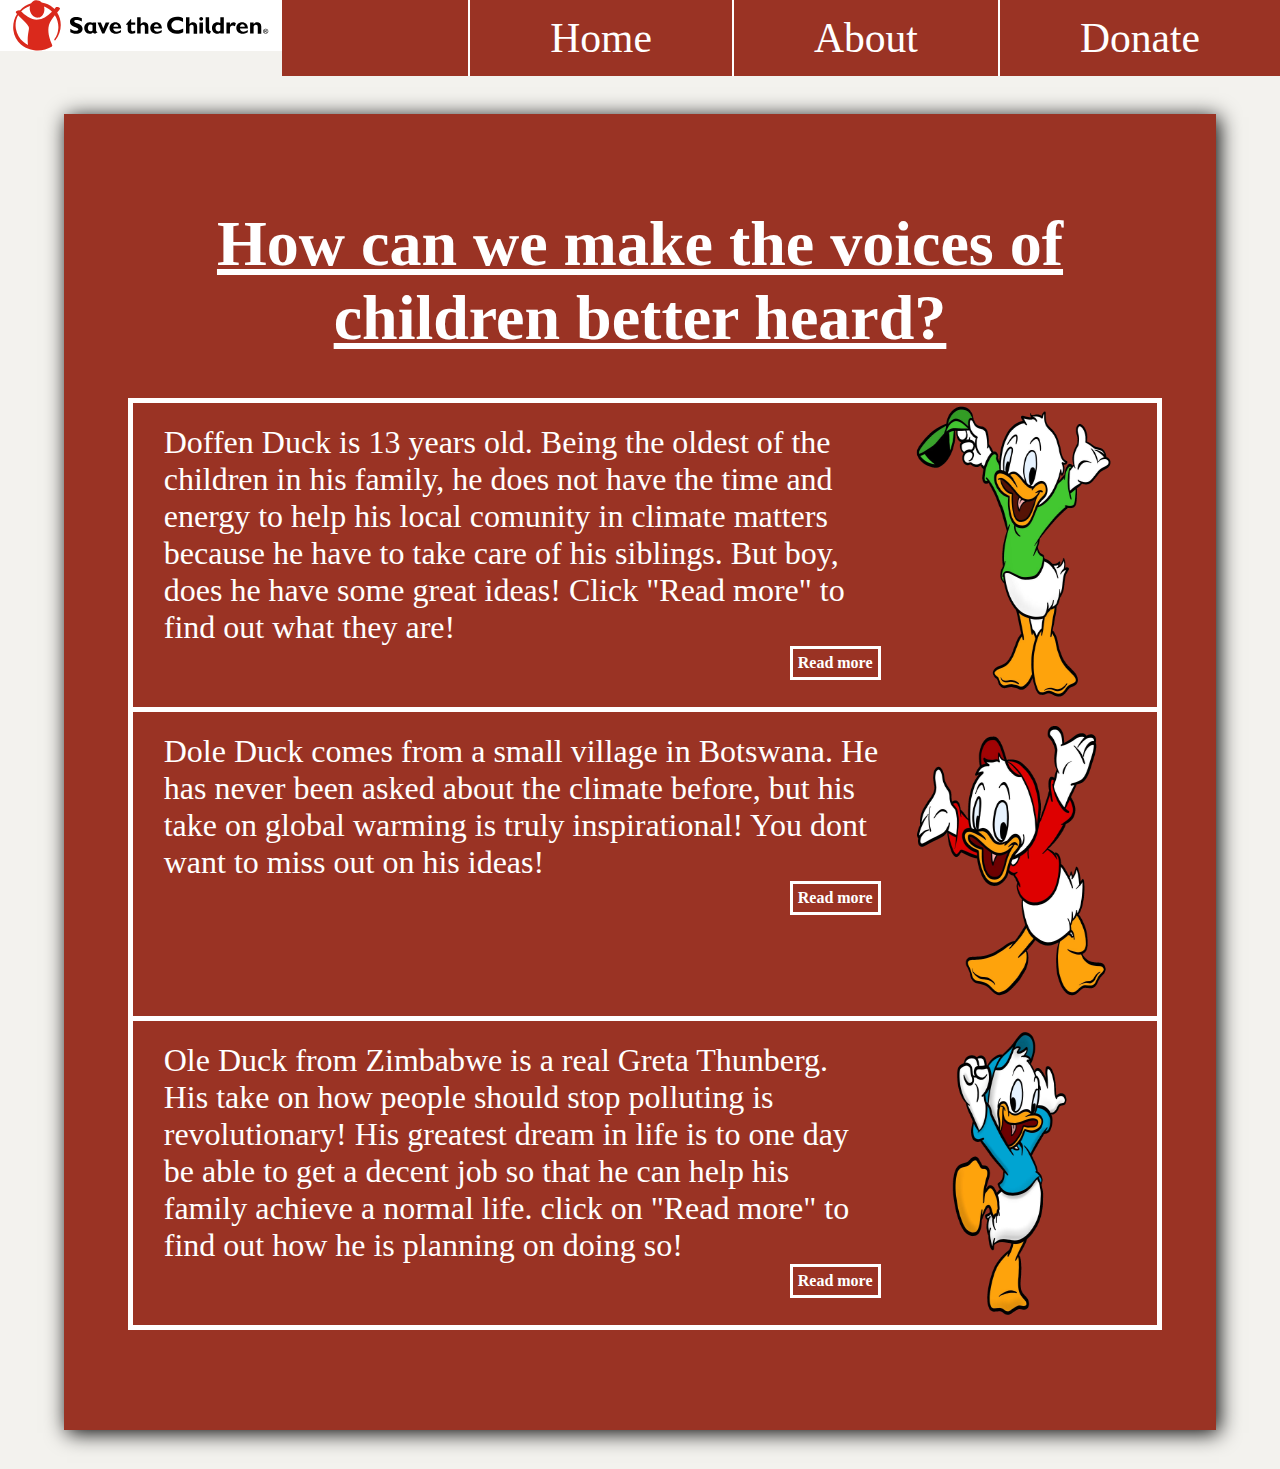
<file: html/index.html>
<!DOCTYPE html>
<html lang="en" dir="ltr">
  <head>
    <link rel="stylesheet" href="../styles.css">
    <meta charset="utf-8">
    <title>ICW: Homepage</title>
  </head>
  <body>
    <div class="FullPage bg-greyish">
      <div class="navbar">
        <a href="index.html">
          <img src="..\img\logo.svg" alt="the logo">
        </a>
        <ul>
          <li>
            <a href="donate.html">Donate</a>
          </li>
          <li>
            <a href="about.html">About</a>
          </li>
          <li>
            <a href="index.html">Home</a>
          </li>
        </ul>
      </div>
      <div class="main">
        <h1>How can we make the voices of children better heard?</h1>
        <div class="childs">
          <div class="childbox flexy">
          <div class="short_story">
          <p>
          Doffen Duck is 13 years old. Being the oldest of the children
          in his family, he does not have the time and energy to help
          his local comunity in climate matters because he have to take care
          of his siblings. But boy, does he have some great ideas! Click "Read more" 
          to find out what they are! </p>
            <a href="child_1.html">Read more</a>
          </div>
          <div class="selfie">
            <a href="child_1.html">
            <img src="../img/1.png">
            </a>
          </div>
          </div>
          <div class="childbox flexy">
        <div class="short_story">
          <p>
          Dole Duck comes from a small village in Botswana. 
          He has never been asked about the climate before, 
          but his take on global warming is truly inspirational! 
          You dont want to miss out on his ideas! </p>
           <a href="child_2.html">Read more</a>
              </div>
              <div class="selfie">
                <a href="child_2.html">
                <img src="../img/2.png">
                </a>
              </div>
              </div>
            <div class="childbox flexy">
          <div class="short_story">
          <p>
          Ole Duck from Zimbabwe is a real Greta Thunberg. His 
          take on how people should stop polluting is revolutionary! 
          His greatest dream in life is to one day be able to get a 
          decent job so that he can help his family achieve a normal life. 
          click on "Read more" to find out how he is planning on doing so!</p>
           <a href="child_3.html">Read more</a>
              </div>
              <div class="selfie">
                <a href="child_3.html">
                <img src="../img/3.png">
                </a>
              </div>
            </div>



      </div>
    </div>
  </body>
</html>
</file>
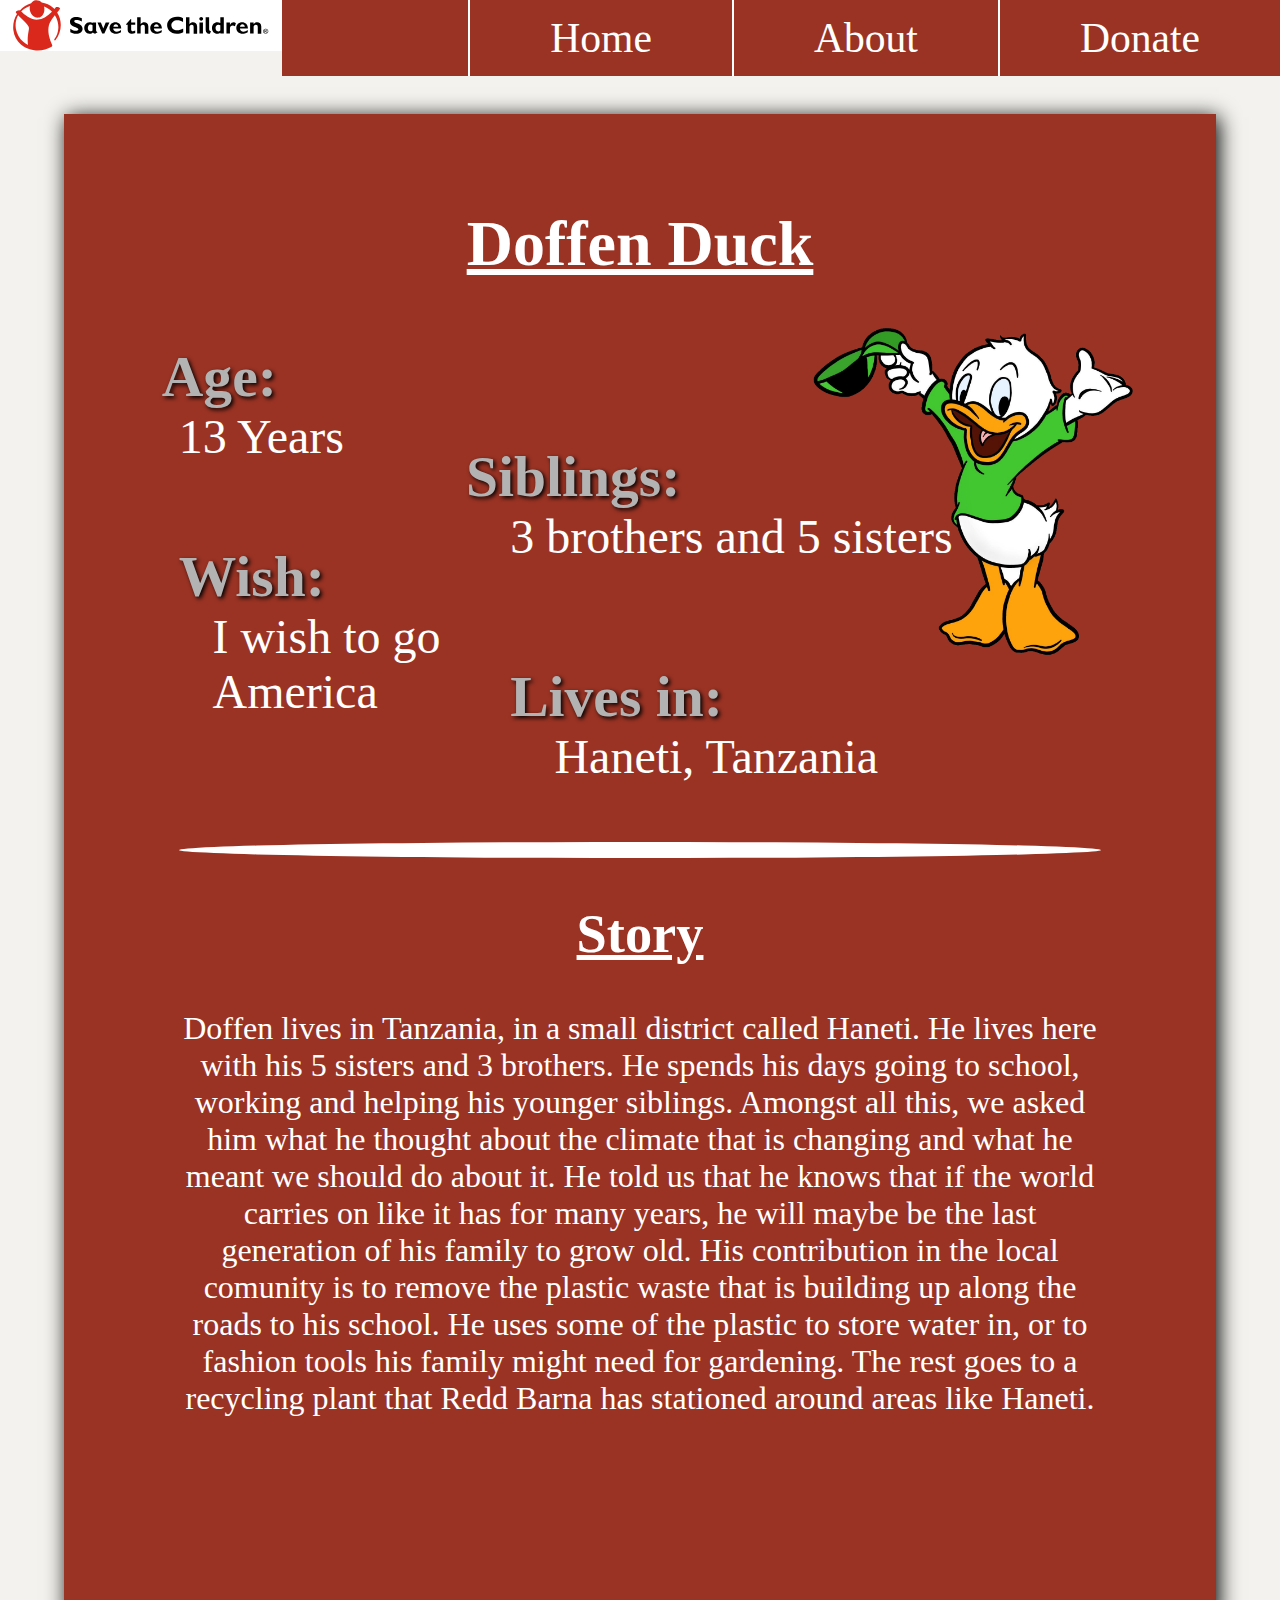
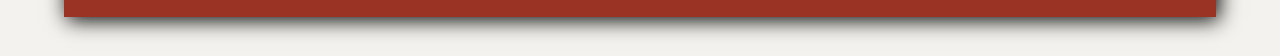
<file: html/child_1.html>
<!DOCTYPE html>
<html lang="en" dir="ltr">

<head>
  <link rel="stylesheet" href="../styles.css">
  <meta charset="utf-8">
  <title>Doffen Duck</title>
</head>

<body>
  <div class="FullPage bg-greyish">
    <div class="navbar">
      <a href="index.html">
        <img src="..\img\logo.svg" alt="the logo">
      </a>
      <ul>
        <li>
          <a href="donate.html">Donate</a>
        </li>
        <li>
          <a href="about.html">About</a>
        </li>
        <li>
          <a href="index.html">Home</a>
        </li>
      </ul>
    </div>
    <div class="main">
      <h1>Doffen Duck</h1>
      <div class="flexy">
        <div class="about_child">
          <span id="Age">
            <h6>Age:</h6>
            <p>13 Years</p>
          </span>
          <span id="Wish">
            <h6>Wish:</h6>
            <p>I wish to go America</p>
          </span>
        </div>
        <div class="about_child">
          <span id="Siblings">
            <h6>Siblings:</h6>
            <p>3 brothers and 5 sisters</p>
          </span>
          <span id="child_Location">
            <h6>Lives in:</h6>
            <p>Haneti, Tanzania</p>
          </span>
        </div>
        <div class="about_child">
          <img src="../img/1.png" alt="A picture of the child">
          <!-- source=https://sketchok.com/cartoon-characters/various/how-to-draw-louie-duck -->
        </div>
      </div>
      <div class="Story">
        <hr style=" border: 8px solid white;
                    border-radius: 80%;">
        <h2>Story</h2>
        <p>
          Doffen lives in Tanzania, in a small district called Haneti. He lives here with his 5 sisters and 3 brothers.
          He spends his days going to school, working and helping his younger siblings. Amongst all this, we asked him
          what he thought about the climate that is changing and what he meant we should do about it. He told us that he
          knows that if the world carries on like it has for many years, he will maybe be the last generation of his family
          to grow old. His contribution in the local comunity is to remove the plastic waste that is building up along the roads
          to his school. He uses some of the plastic to store water in, or to fashion tools his family might need for gardening.
          The rest goes to a recycling plant that Redd Barna has stationed around areas like Haneti.
        </p>
      </div>
    </div>
  </div>
</body>

</html>
</file>
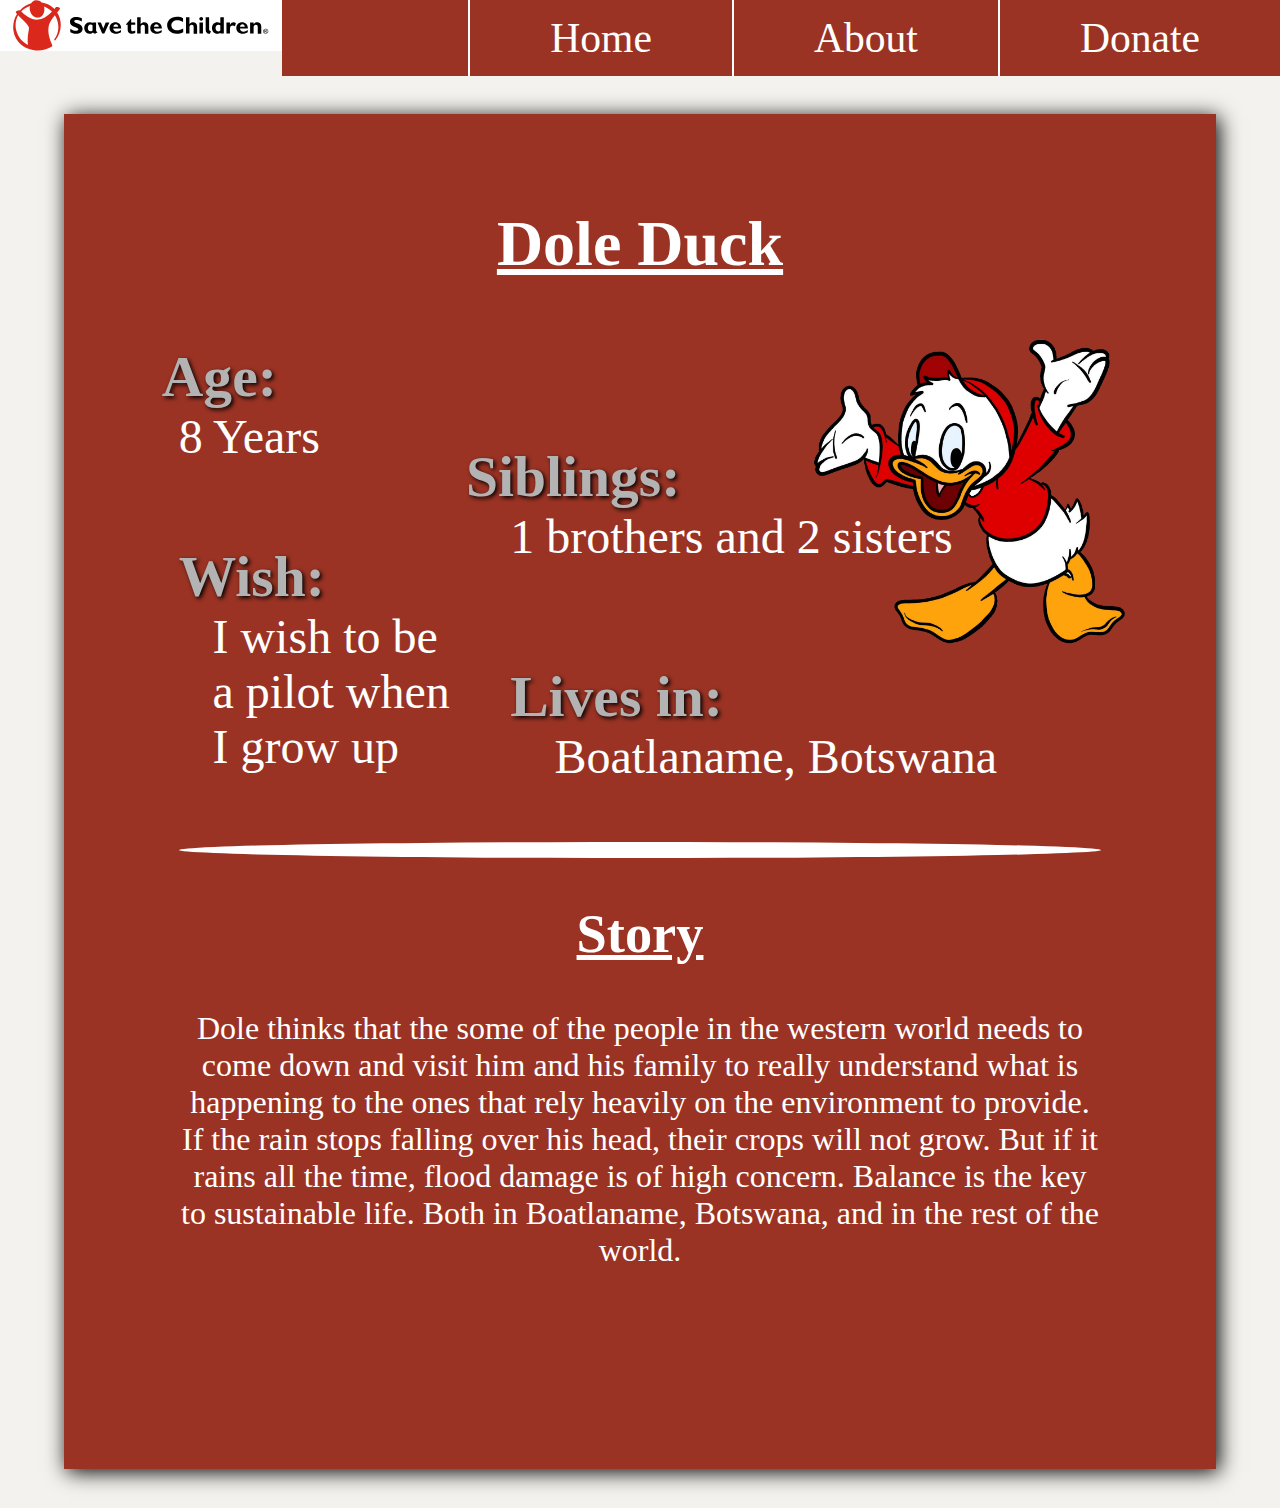
<file: html/child_2.html>
<!DOCTYPE html>
<html lang="en" dir="ltr">

<head>
  <link rel="stylesheet" href="../styles.css">
  <meta charset="utf-8">
  <title>Dole Duck</title>
</head>

<body>
  <div class="FullPage bg-greyish">
    <div class="navbar">
      <a href="index.html">
        <img src="..\img\logo.svg" alt="the logo">
      </a>
      <ul>
        <li>
          <a href="donate.html">Donate</a>
        </li>
        <li>
          <a href="about.html">About</a>
        </li>
        <li>
          <a href="index.html">Home</a>
        </li>
      </ul>
    </div>
    <div class="main">
      <h1>Dole Duck</h1>
      <div class="flexy">
        <div class="about_child">
          <span id="Age">
            <h6>Age:</h6>
            <p>8 Years</p>
          </span>
          <span id="Wish">
            <h6>Wish:</h6>
            <p>I wish to be a pilot when I grow up</p>
          </span>
        </div>
        <div class="about_child">
          <span id="Siblings">
            <h6>Siblings:</h6>
            <p>1 brothers and 2 sisters</p>
          </span>
          <span id="child_Location">
            <h6>Lives in:</h6>
            <p>Boatlaname, Botswana</p>
          </span>
        </div>
        <div class="about_child">
          <img src="../img/2.png" alt="A picture of the child">
          <!-- source=https://sketchok.com/cartoon-characters/various/how-to-draw-huey-duck -->
        </div>
      </div>
      <div class="Story">
        <hr style=" border: 8px solid white;
                    border-radius: 80%;">
        <h2>Story</h2>
        <p>
          Dole thinks that the some of the people in the western world needs to come down and visit him and his family
          to really understand what is happening to the ones that rely heavily on the environment to provide. If the rain
          stops falling over his head, their crops will not grow. But if it rains all the time, flood damage is of high concern.
          Balance is the key to sustainable life. Both in Boatlaname, Botswana, and in the rest of the world.
        </p>
      </div>
    </div>
  </div>
</body>

</html>
</file>
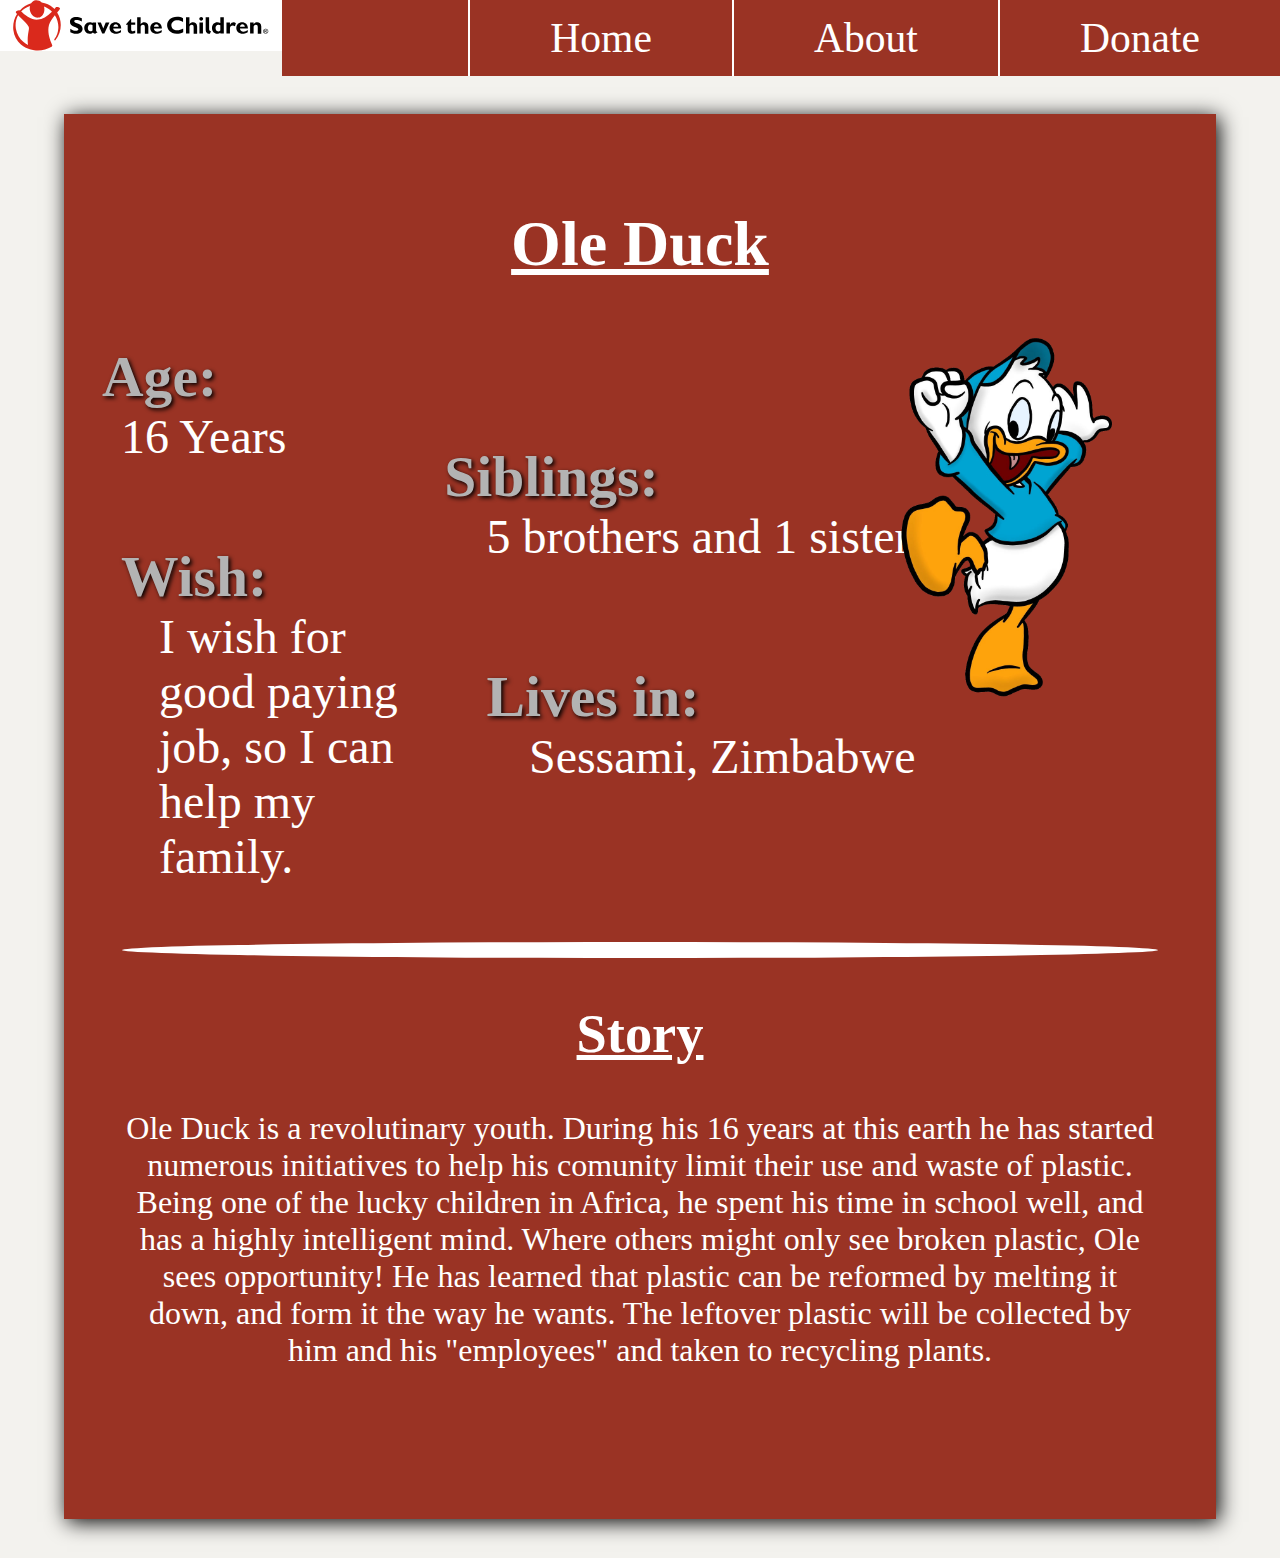
<file: html/child_3.html>
<!DOCTYPE html>
<html lang="en" dir="ltr">

<head>
  <link rel="stylesheet" href="../styles.css">
  <meta charset="utf-8">
  <title>Ole Duck</title>
</head>

<body>
  <div class="FullPage bg-greyish">
    <div class="navbar">
      <a href="index.html">
        <img src="..\img\logo.svg" alt="the logo">
      </a>
      <ul>
        <li>
          <a href="donate.html">Donate</a>
        </li>
        <li>
          <a href="about.html">About</a>
        </li>
        <li>
          <a href="index.html">Home</a>
        </li>
      </ul>
    </div>
    <div class="main no-padding">
      <h1>Ole Duck</h1>
      <div class="flexy">
        <div class="about_child">
          <span id="Age">
            <h6>Age:</h6>
            <p>16 Years</p>
          </span>
          <span id="Wish">
            <h6>Wish:</h6>
            <p>I wish for good paying job, so I can help my family.</p>
          </span>
        </div>
        <div class="about_child">
          <span id="Siblings">
            <h6>Siblings:</h6>
            <p>5 brothers and 1 sister</p>
          </span>
          <span id="child_Location">
            <h6>Lives in:</h6>
            <p>Sessami, Zimbabwe</p>
          </span>
        </div>
        <div class="about_child">
          <img src="../img/3.png" alt="A picture of the child">
          <!-- source=https://sketchok.com/cartoon-characters/various/how-to-draw-dewey-duck -->
        </div>
      </div>
      <div class="Story">
        <hr style=" border: 8px solid white;
                    border-radius: 80%;">
        <h2>Story</h2>
        <p>
          Ole Duck is a revolutinary youth. During his 16 years at this earth he has started numerous initiatives
          to help his comunity limit their use and waste of plastic. Being one of the lucky children in Africa, he 
          spent his time in school well, and has a highly intelligent mind. Where others might only see broken plastic,
          Ole sees opportunity! He has learned that plastic can be reformed by melting it down, and form it the way
          he wants. The leftover plastic will be collected by him and his "employees" and taken to recycling plants.
        </p>
      </div>
    </div>
  </div>
</body>

</html>
</file>
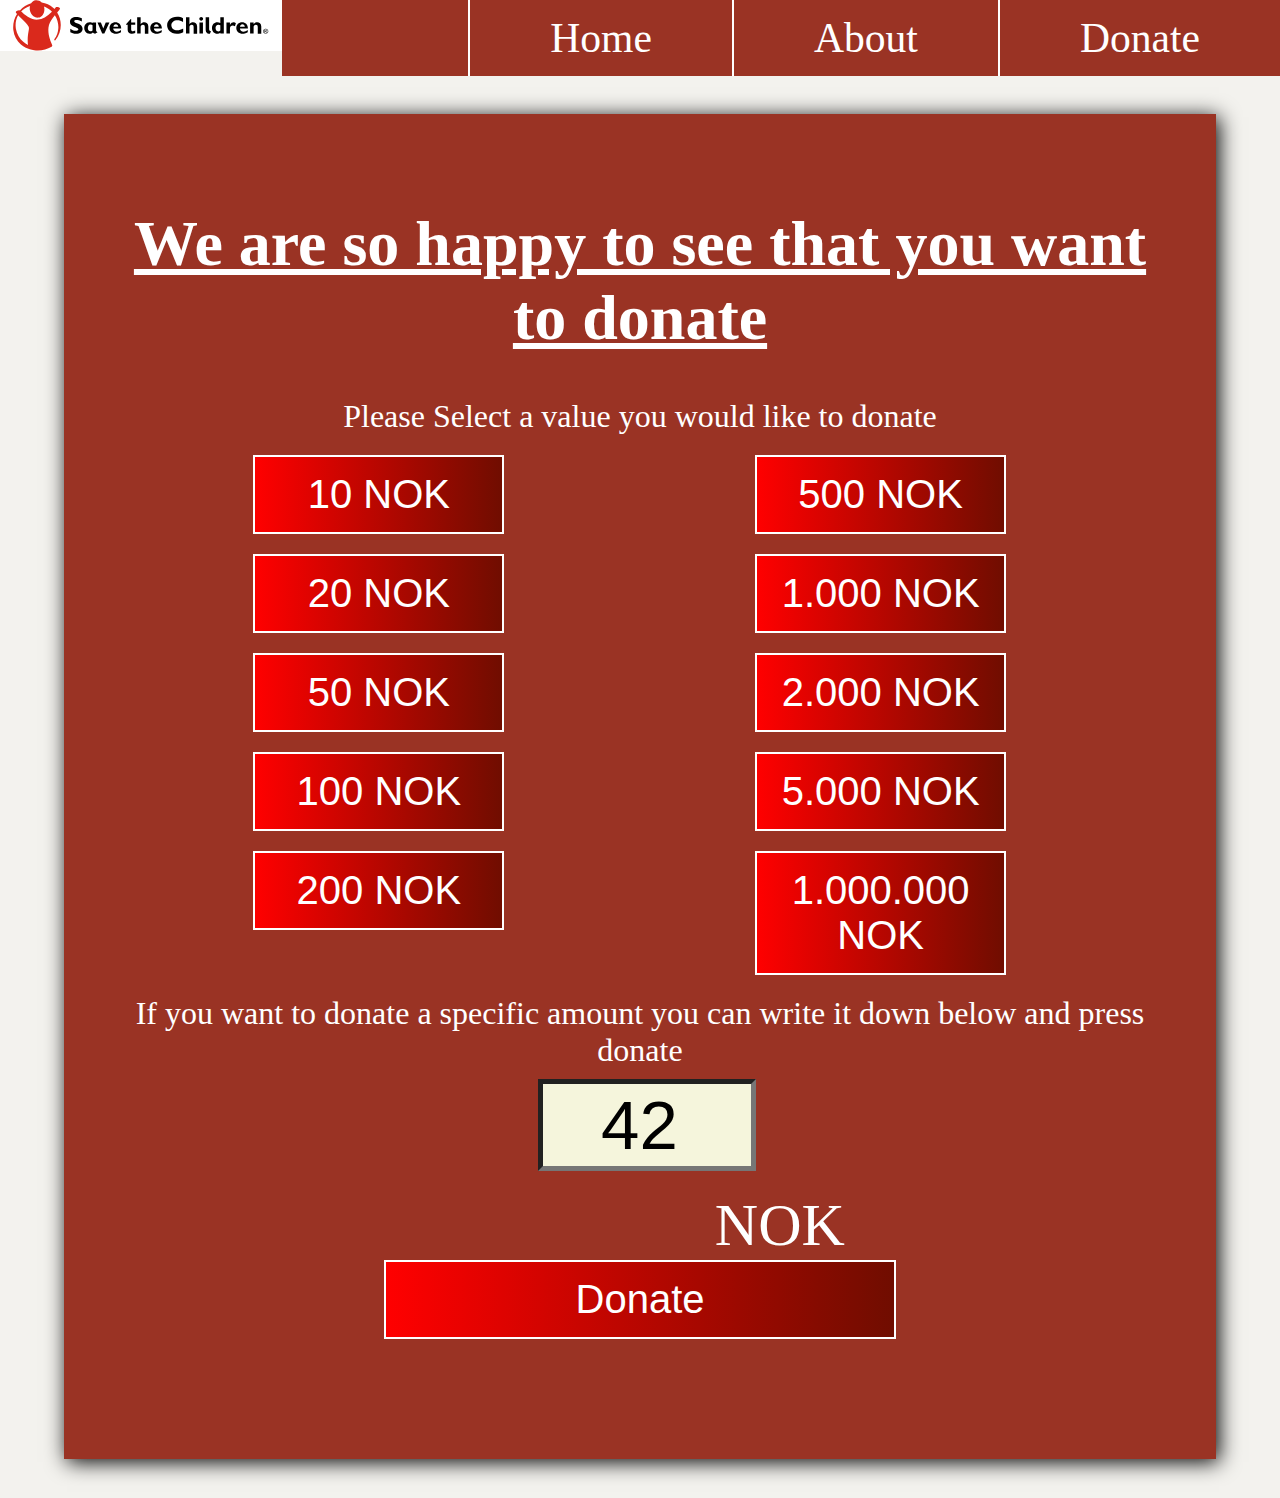
<file: html/donate.html>
<!DOCTYPE html>
<html lang="en" dir="ltr">

<head>
  <link rel="stylesheet" href="../styles.css">
  <meta charset="utf-8">
  <title>Donate</title>
</head>

<body>
  <div class="FullPage bg-greyish">
    <div class="navbar">
      <a href="index.html">
        <img src="..\img\logo.svg" alt="the logo">
      </a>
      <ul>
        <li>
          <a href="donate.html">Donate</a>
        </li>
        <li>
          <a href="about.html">About</a>
        </li>
        <li>
          <a href="index.html">Home</a>
        </li>
      </ul>
    </div>
    <div class="main">
      <h1>We are so happy to see that you want to donate</h1>
      <p>
        Please Select a value you would like to donate
      </p>
      <div class="flexy">
        <div class="Values">
          <button type="button" onclick="Donate(10)">10 NOK</button>
          <button type="button" onclick="Donate(20)">20 NOK</button>
          <button type="button" onclick="Donate(50)">50 NOK</button>
          <button type="button" onclick="Donate(100)">100 NOK</button>
          <button type="button" onclick="Donate(200)">200 NOK</button>
        </div>
        <div class="Values">
          <button type="button" onclick="Donate(500)">500 NOK</button>
          <button type="button" onclick="Donate(1000)">1.000 NOK</button>
          <button type="button" onclick="Donate(2000)">2.000 NOK</button>
          <button type="button" onclick="Donate(5000)">5.000 NOK</button>
          <button type="button" onclick="Donate(1000000)">1.000.000 NOK</button>
        </div>
      </div>
      <div class="Custom_Value">
        <p>
          If you want to donate a specific amount you can
          write it down below and press donate
        </p>
        <form>
          <input id="CustomVal" type="number" name="Custom" value="42"><p>NOK</p>
          <br>
          <input class="CustomBut"onclick="Donate()" type="button" value="Donate">
      </div>
    </div>
  </div>
  <script type="text/javascript">
    function Donate(x){
      if (x === undefined) {
        x = document.getElementById("CustomVal").value;
        alert("Thank you for donating this insane amount, " + x + " NOK");
      } else if (x === 1000000) {
        alert("Thank you for donating 1 Million NOK\nYou will be noted in our books.\nUnless you are doing this as a PR stunt, still thanks for your money");
        }
        else {
          alert("Thank you for donating " + x + " NOK");
        }
      };
  </script>
</body>

</html>
</file>
<file: styles.css>
body {
  margin: 0;
}

/* ---------------------------------------------- */
/* --Navbar-------------------------------------- */
/* ---------------------------------------------- */
.navbar ul {
  background-color: #9A3324;
  list-style-type: none;
  margin: 0;
  padding: 0;
  overflow: hidden;
}

.navbar li {
  float: right;
  border-left: 2px solid white;
}

.navbar a img {
  float: left;
  background: white;
  width: 20%;
  padding: 0 1%;
}

.navbar li a {
  display: block;
  color: white;
  text-align: center;
  padding: 14px 80px;
  text-decoration: none;
  font-size: 2.6rem;
}

.navbar li a:hover {
  background-color: white;
  color: #9A3324;
}

/* ---------------------------------------------- */
/* --Multiple Pages------------------------------ */
/* ---------------------------------------------- */
.bg-greyish {
  background-color: #F3F2EE;
  overflow: hidden;
}

.FullPage {
  position: absolute;
  top: 0;
  left: 0;
  width: 100%;
  min-height: 100%;
}

.main {
  width: 80%;
  margin: 3% 5%;
  padding: 50px 5% 100px;
  box-shadow: 3px 3px 20px black;
  background-color: #9A3324;
}

div.Main_no_padding{
  padding: 0;
  width: 90%;
}

h1 {
  font-size: 4em;
  text-align: center;
  color: white;
  text-decoration: underline;
}

h2 {
  font-size: 3.4em;
  text-align: center;
  color: white;
  text-decoration: underline;
}

p {
  font-size: 2em;
  text-align: center;
  color: white;
  margin: 0;
}

.flexy {
  width: 100%;
  display: flex;
  flex-wrap: wrap;
}

.no-padding {
  padding: 50px 0;
  width: 90%;
}


/* ---------------------------------------------- */
/* --About--------------------------------------- */
/* ---------------------------------------------- */
#map{
 margin: 3% 25%;
}

.Contact{
  margin: 10px 10% -50px;
}
.Contact_info{
  font-size: 1.4rem;
  margin: 0 2%;
}
.Contact_Available{
  font-size: 0.9rem;
  font-style: italic;
  align-self: center;
  margin: 0 2%;
}
.ICWteam h3{
  font-size: 2.4rem;
  text-align: center;
  color: white;
  margin-bottom: -10px;
}

/* ---------------------------------------------- */
/* --Home-------------------------------------- */
/* ---------------------------------------------- */

.childbox {
  border: white;
  border-style: solid;
  border-width: thick;
  border-bottom: none;
}

.childbox:last-child {
  border-bottom: solid white;
  border-width: thick;
}

.short_story {
  width: 70%;
  padding: 2% 3% 1%;
}

.short_story p {
  text-align: left;
}

.short_story a {
  float: right;
  color:white;
  border-style: solid;
  border-color: white;
  padding: 5px;
  text-decoration: none;
  font-weight: bold;
}
.short_story a:hover {
  color: #9A3324;
  background-color: white;
}
.selfie {
  width: 20%;
}

.selfie img {
  min-height: 300px;
  width: 100%;
}


/* ---------------------------------------------- */
/* --Child_Pages--------------------------------- */
/* ---------------------------------------------- */
.about_child {
  width: 33%;
}

.about_child h6 {
  font-size: 3.6rem;
  font-weight: bold;
  color: rgb(179, 179, 179);
  text-shadow: 2px 2px 4px black;
}

.about_child span p {
  font-size: 3em;
  text-align: left;
}

.about_child span {
  display: table-row;
  white-space: nowrap;
}

.about_child img {
  width: 100%;
}

#Age h6 {
  margin: 20px 10% 0;
  ;
}

#Age p {
  margin: 0 15%;
}

#Wish h6 {
  margin: 80px 15% 0;
}

#Wish p {
  margin: 0 0 0 25%;
  white-space: normal;
}

#Siblings h6 {
  margin: 120px 0 0;
}

#Siblings p {
  margin: 0 10%;
}

#child_Location h6 {
  margin: 100px 10% 0;
}

#child_Location p {
  margin: 0 20%;
}

.Story {
  padding: 50px 5% 100px;
}

/* ---------------------------------------------- */
/* --Donate_Page--------------------------------- */
/* ---------------------------------------------- */
.Values {
  width: 49%;
  text-align: center;
}

.Values button, .CustomBut {
  width: 50%;
  font-size: 2.5rem;
  display: block;
  cursor: pointer;
  padding: 15px 24px;
  margin: 20px 25%;
  background: rgb(255, 0, 0);
  background: linear-gradient(90deg, #ff0000 0%, #700d00 50%, #ff0000 100%) var(--x, 0)/ 200%;
  border: 2px solid white;
  color: white;
  transition: ease 0.5s;
}

.Values button:hover, .CustomBut:hover{
  --x: 100%;
  padding: 20px 24px;
}

#CustomVal{
  width: 20%;
  height: 80px;
  font-size: 69px;
  background: beige;
  text-align: center;
  margin: 10px 0 0 40%;
  border-width: thick;
}

.Custom_Value form p{
  float: right;
  margin: 20px 30% 0 0;
  font-size: 60px;
}
</file>
